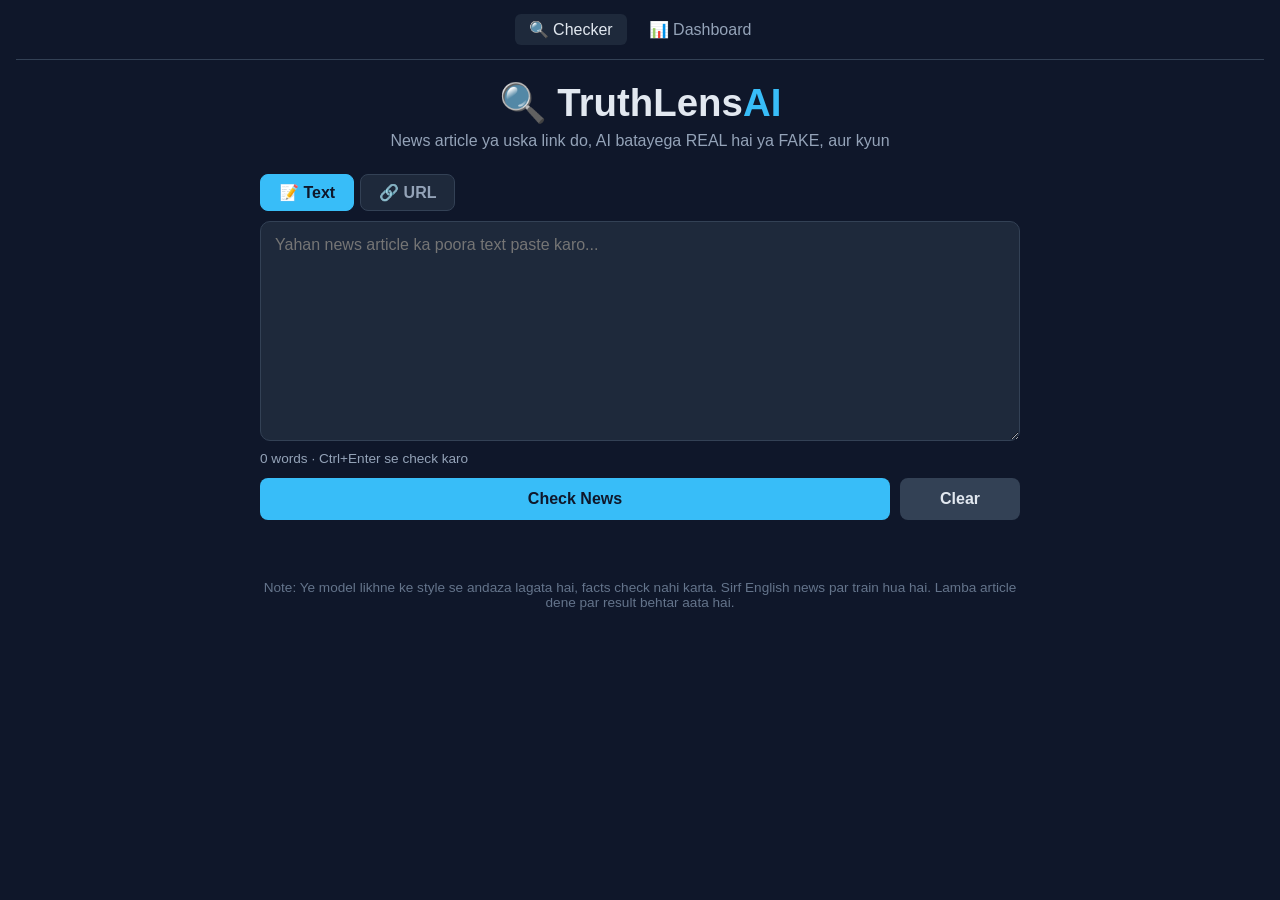
<file: frontend/index.html>
<!DOCTYPE html>
<html lang="en">
<head>
  <meta charset="UTF-8">
  <meta name="viewport" content="width=device-width, initial-scale=1.0">
  <title>TruthLensAI - Fake News Detector</title>
  <link rel="stylesheet" href="style.css">
</head>
<body>
  <nav class="topnav">
    <a href="index.html" class="active">🔍 Checker</a>
    <a href="dashboard.html">📊 Dashboard</a>
  </nav>

  <main class="container">
    <header>
      <h1>🔍 TruthLens<span>AI</span></h1>
      <p class="subtitle">News article ya uska link do, AI batayega REAL hai ya FAKE, aur kyun</p>
    </header>

    <div class="tabs" role="tablist">
      <button class="tab active" data-tab="text" role="tab">📝 Text</button>
      <button class="tab" data-tab="url" role="tab">🔗 URL</button>
    </div>

    <div id="panel-text" class="panel">
      <textarea id="newsText" placeholder="Yahan news article ka poora text paste karo..."></textarea>
      <div class="hint"><span id="wordCount">0</span> words · Ctrl+Enter se check karo</div>
    </div>

    <div id="panel-url" class="panel hidden">
      <input id="newsUrl" type="url" placeholder="https://example.com/news/article-link">
      <div class="hint">App khud website se article ka text nikal kar check karega</div>
    </div>

    <div class="actions">
      <button id="checkBtn">Check News</button>
      <button id="clearBtn" class="secondary">Clear</button>
    </div>

    <div id="status" class="status"></div>

    <section id="result" class="result hidden">
      <div id="verdict" class="verdict"></div>
      <div id="modelName" class="model-name"></div>
      <div id="warning" class="warning hidden"></div>

      <div class="bar-label"><span>Fake</span><span id="fakePct"></span></div>
      <div class="bar"><div id="fakeBar" class="fill fake"></div></div>
      <div class="bar-label"><span>Real</span><span id="realPct"></span></div>
      <div class="bar"><div id="realBar" class="fill real"></div></div>

      <h3>🧠 AI ne ye result kyun diya?</h3>
      <div class="explain">
        <div>
          <div class="explain-title fake-t">❌ FAKE ki taraf ishara karne wale shabd</div>
          <div id="fakeWords" class="chips"></div>
        </div>
        <div>
          <div class="explain-title real-t">✅ REAL ki taraf ishara karne wale shabd</div>
          <div id="realWords" class="chips"></div>
        </div>
      </div>

      <h3 id="articleHeading">📄 Article (shabd highlight kiye gaye)</h3>
      <div id="articleTitle" class="article-title"></div>
      <div id="highlighted" class="highlighted"></div>
    </section>

    <footer>
      Note: Ye model likhne ke style se andaza lagata hai, facts check nahi karta.
      Sirf English news par train hua hai. Lamba article dene par result behtar aata hai.
    </footer>
  </main>

  <script src="common.js"></script>
  <script src="script.js"></script>
</body>
</html>
</file>
<file: frontend/style.css>
* { box-sizing: border-box; margin: 0; padding: 0; }

:root {
  --bg: #0f172a;
  --card: #1e293b;
  --border: #334155;
  --text: #e2e8f0;
  --muted: #94a3b8;
  --accent: #38bdf8;
  --good: #4ade80;
  --bad: #f87171;
  --warn: #fbbf24;
}

body {
  font-family: "Segoe UI", Arial, sans-serif;
  background: var(--bg);
  color: var(--text);
  min-height: 100vh;
  padding: 0 16px 40px;
}

.topnav {
  display: flex; justify-content: center; gap: 8px;
  padding: 14px 0; margin-bottom: 20px; border-bottom: 1px solid var(--border);
}
.topnav a {
  color: var(--muted); text-decoration: none; padding: 6px 14px; border-radius: 6px;
}
.topnav a.active, .topnav a:hover { background: var(--card); color: var(--text); }

.container { width: 100%; max-width: 760px; margin: 0 auto; }
.container.wide { max-width: 1000px; }

header { text-align: center; margin-bottom: 24px; }
h1 { font-size: 2.4rem; }
h1 span { color: var(--accent); }
h2 { font-size: 1.15rem; margin: 28px 0 12px; }
h3 { font-size: 1.05rem; margin: 22px 0 10px; }
.subtitle { color: var(--muted); margin-top: 6px; }

.tabs { display: flex; gap: 6px; margin-bottom: 10px; }
.tab {
  flex: 0 0 auto; padding: 8px 18px; background: var(--card); color: var(--muted);
  border: 1px solid var(--border); border-radius: 8px; font-weight: 600; cursor: pointer;
}
.tab.active { background: var(--accent); color: var(--bg); border-color: var(--accent); }

textarea, input[type="url"] {
  width: 100%; padding: 14px; border-radius: 10px; border: 1px solid var(--border);
  background: var(--card); color: var(--text); font-size: 1rem; font-family: inherit;
}
textarea { height: 220px; resize: vertical; }
textarea:focus, input:focus { outline: 2px solid var(--accent); }
.hint { color: var(--muted); font-size: 0.85rem; margin-top: 6px; }

.actions { display: flex; gap: 10px; margin-top: 12px; }
button {
  flex: 1; padding: 12px; border: none; border-radius: 8px; font-size: 1rem;
  font-weight: 600; cursor: pointer; background: var(--accent); color: var(--bg);
}
button:hover { opacity: 0.9; }
button:disabled { opacity: 0.5; cursor: wait; }
button.secondary { background: var(--border); color: var(--text); flex: 0 0 120px; }

.status { margin-top: 14px; min-height: 22px; color: var(--warn); }
.status.error { color: var(--bad); }

.result, .card {
  margin-top: 10px; padding: 20px; border-radius: 10px; background: var(--card);
}
.hidden { display: none !important; }

.verdict { font-size: 1.9rem; font-weight: 700; text-align: center; }
.verdict.real { color: var(--good); }
.verdict.fake { color: var(--bad); }
.model-name { text-align: center; color: var(--muted); font-size: 0.85rem; margin: 4px 0 14px; }
.warning {
  background: rgba(251, 191, 36, 0.12); color: var(--warn); padding: 8px 12px;
  border-radius: 6px; font-size: 0.9rem; margin-bottom: 10px;
}

.bar-label { display: flex; justify-content: space-between; margin-top: 10px; font-size: 0.9rem; }
.bar { height: 12px; background: var(--border); border-radius: 6px; overflow: hidden; margin-top: 4px; }
.fill { height: 100%; width: 0; transition: width 0.6s ease; }
.fill.fake { background: var(--bad); }
.fill.real { background: var(--good); }

.explain { display: grid; grid-template-columns: 1fr 1fr; gap: 16px; }
@media (max-width: 600px) { .explain { grid-template-columns: 1fr; } }
.explain-title { font-size: 0.85rem; margin-bottom: 8px; }
.fake-t { color: var(--bad); }
.real-t { color: var(--good); }
.chips { display: flex; flex-wrap: wrap; gap: 6px; }
.chip {
  padding: 4px 10px; border-radius: 999px; font-size: 0.85rem; border: 1px solid;
}
.chip.fake { border-color: var(--bad); color: var(--bad); background: rgba(248, 113, 113, 0.1); }
.chip.real { border-color: var(--good); color: var(--good); background: rgba(74, 222, 128, 0.1); }
.chips .none { color: var(--muted); font-size: 0.85rem; }

.article-title { font-weight: 600; margin-bottom: 8px; }
.highlighted {
  max-height: 260px; overflow-y: auto; line-height: 1.6; font-size: 0.92rem;
  padding: 12px; background: var(--bg); border-radius: 8px; white-space: pre-wrap;
}
mark.fake { background: rgba(248, 113, 113, 0.3); color: inherit; border-bottom: 2px solid var(--bad); }
mark.real { background: rgba(74, 222, 128, 0.25); color: inherit; border-bottom: 2px solid var(--good); }

/* ---- Phone ---- */
@media (max-width: 600px) {
  body { padding: 0 12px 30px; }
  h1 { font-size: 1.8rem; }
  .subtitle { font-size: 0.9rem; }
  .topnav { margin-bottom: 14px; }
  textarea { height: 180px; font-size: 16px; }   /* 16px se iPhone zoom nahi karta */
  input[type="url"] { font-size: 16px; }
  .tab { flex: 1; }
  button.secondary { flex: 0 0 90px; }
  .result { padding: 16px; }
  .verdict { font-size: 1.5rem; }
}

footer { margin-top: 24px; text-align: center; font-size: 0.85rem; color: #64748b; }
</file>
